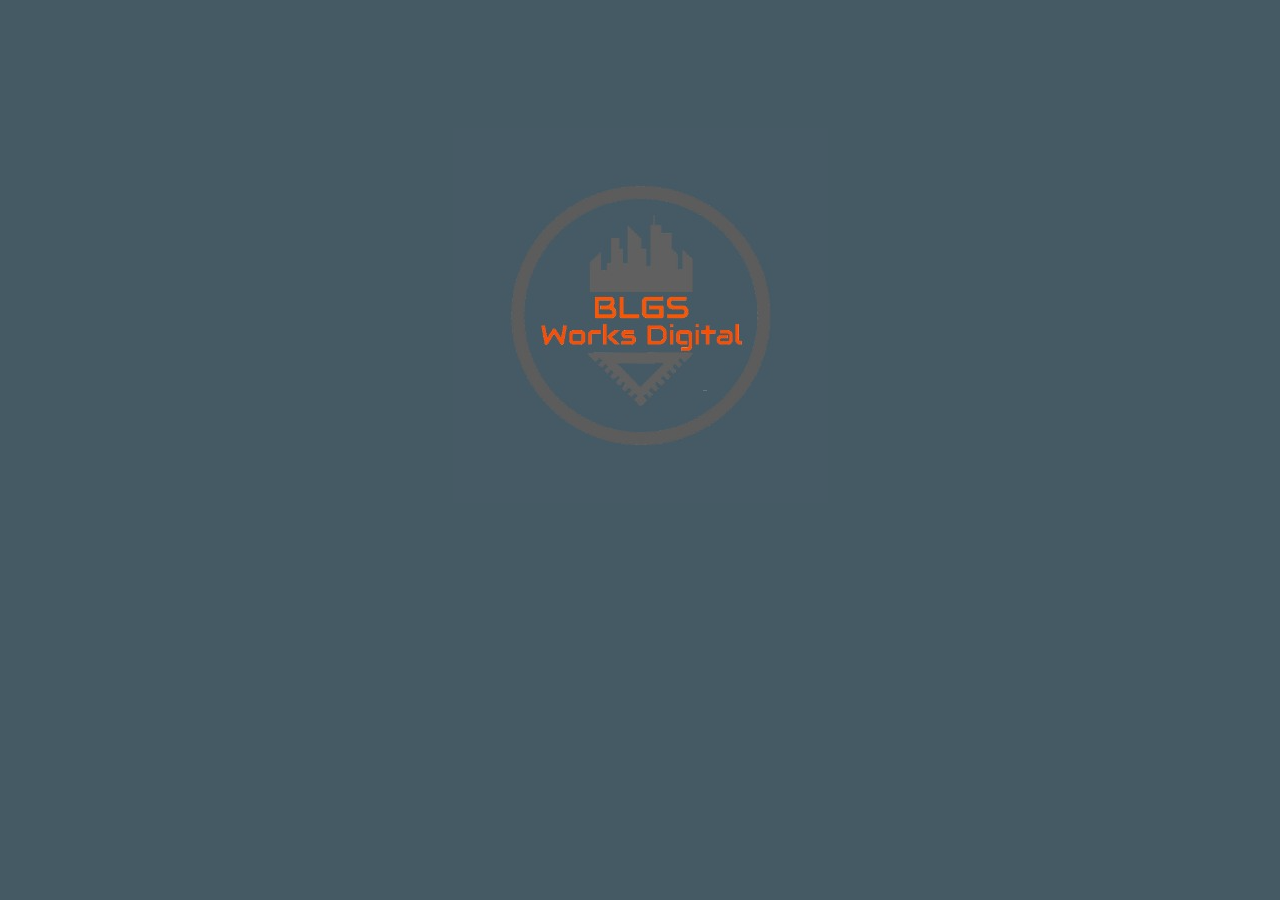
<file: index.html>
<!DOCTYPE html>
<html lang="en">

<head>
    <meta charset="UTF-8">
    <meta name="viewport" content="width=device-width, initial-scale=1.0">
    <link rel="stylesheet" href="https://cdnjs.cloudflare.com/ajax/libs/animate.css/4.1.1/animate.min.css" />
    <link rel="icon" href="assets/images/logo.ico" type="image/png" />
    <!--require css styles of bootstrap-->
    <link rel="stylesheet" href="assets/css/bootstrap/bootstrap.min.css">
    <link rel="stylesheet" href="assets/css/index.css">
    <title>Semiontic Inform</title>
</head>

<body>
    <!-- View Splash -->
    <div class="container">
        <div class="row text-center mt-auto">
            <div class="col-sm12 col-md-12 col-lg-12 mt-auto">
                <main role="main" class="inner cover mt-auto">
                    <img src="assets/images/logo.png" alt="Image Logo" class="animate__animated animate__pulse">
                </main>
            </div>
        </div>
    </div>


    <!--require popper, jquery and js of bootstrap-->
    <script src="assets/js/jquery-3.3.1.slim.min.js"></script>
    <script src="assets/js/popper.min.js"></script>
    <script src="assets/js/bootstrap/bootstrap.min.js"></script>
    <script>
        //Redirect to login after 2500 ms
        $(document).ready(function() {
            let currentLocation = window.location.href;
            setTimeout(function() {
                window.location.href = currentLocation.replace('index.html', 'login.html')
            }, 2500)
        });
    </script>
</body>

</html>
</file>
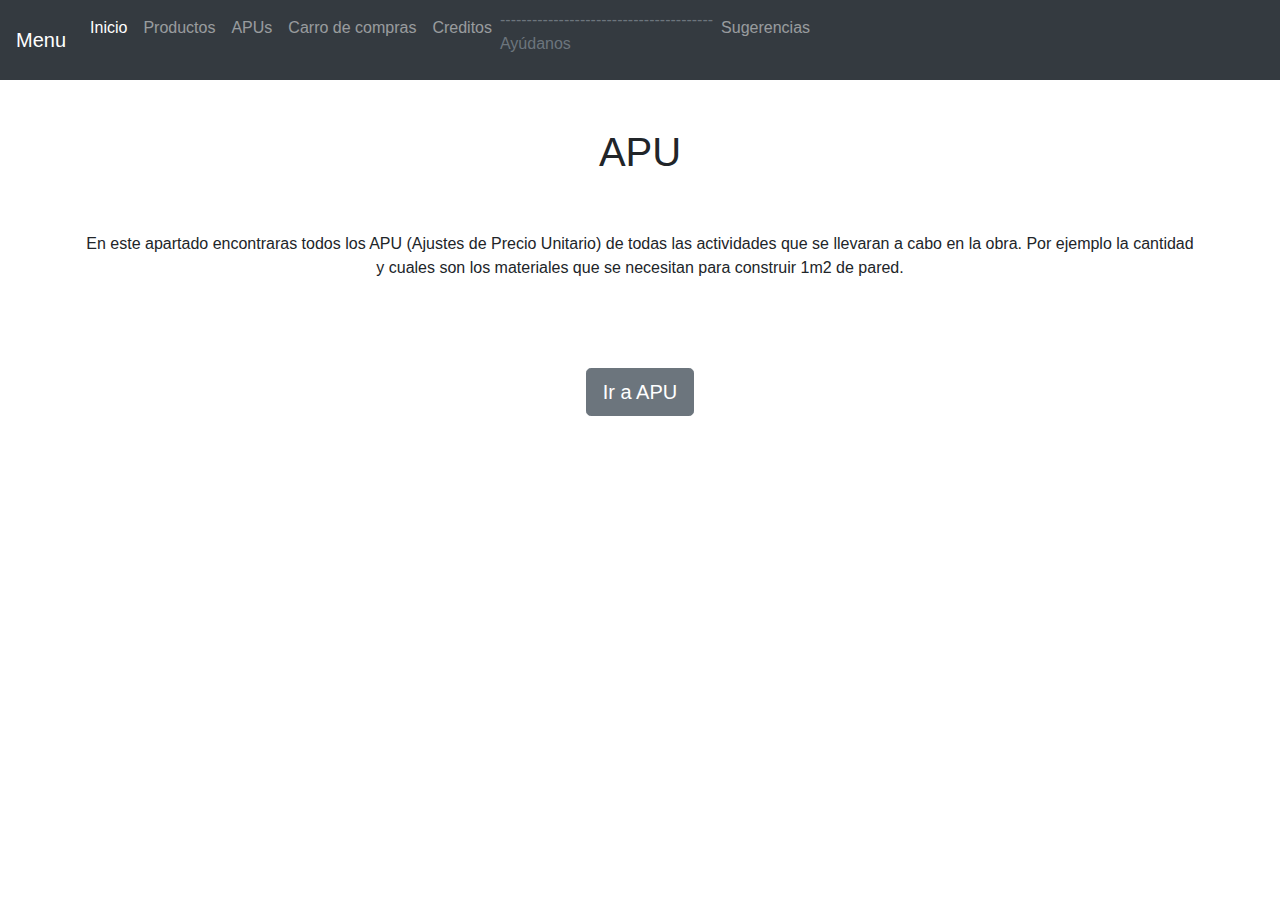
<file: apusIntro.html>
<!DOCTYPE html>
<html lang="en">

<head>
    <meta charset="UTF-8">
    <meta name="viewport" content="width=device-width, initial-scale=1.0">
    <link rel="stylesheet" href="https://cdnjs.cloudflare.com/ajax/libs/animate.css/4.1.1/animate.min.css" />
    <link rel="icon" href="assets/images/logo.ico" type="image/png" />
    <!--require css styles of bootstrap-->
    <link rel="stylesheet" href="assets/css/bootstrap/bootstrap.min.css">
    <link rel="stylesheet" href="assets/css/intro.css">
    <title>Semiontic Inform</title>
</head>

<body>
    <nav class="navbar navbar-expand-md navbar-dark bg-dark ">
        <a class="navbar-brand" href="#">Menu</a>
        <button class="navbar-toggler collapsed" type="button" data-toggle="collapse" data-target="#navbarsExampleDefault" aria-controls="navbarsExampleDefault" aria-expanded="false" aria-label="Toggle navigation">
          <span class="navbar-toggler-icon"></span>
        </button>

        <div class="navbar-collapse collapse" id="navbarsExampleDefault">
            <ul class="navbar-nav mr-auto">
                <li class="nav-item active">
                    <a class="nav-link" href="./intro.html">Inicio <span class="sr-only">(current)</span></a>
                </li>
                <li class="nav-item">
                    <a class="nav-link" href="./products.html">Productos</a>
                </li>
                <li class="nav-item">
                    <a class="nav-link" href="./apusIntro.html">APUs</a>
                </li>
                <li class="nav-item">
                    <a class="nav-link" href="./cart.html">Carro de compras</a>
                </li>
                <li class="nav-item">
                    <a class="nav-link" href="./creditos.html">Creditos</a>
                </li>
                <p class="text-secondary mobile">---------------------------------------- <br> Ayúdanos</p>
                <li class="nav-item">
                    <a class="nav-link" href="./suggestions.html">Sugerencias</a>
                </li>
            </ul>
        </div>
    </nav>
    <!-- End section navbar-->
    <main role="main">
        <div class="400px text-center">
            <div class="container">
                <br>
                <br>
                <h1 style="text-align: center;">APU</h1>
                <!--<img src="assets/images/logo-claro.webp" width="500" height="500">-->
                <br>
                <br>
                <p>
                    En este apartado encontraras todos los APU (Ajustes de Precio Unitario) de todas las actividades que se llevaran a cabo en la obra. Por ejemplo la cantidad y cuales son los materiales que se necesitan para construir 1m2 de pared.
                </p>
                <br>
                <br>
                <br>
                <p><a class="btn btn-secondary btn-lg animate__animated animate__pulse" href="./apus.html">Ir a APU</a></p>
            </div>
        </div>
    </main>


    <!--require popper, jquery and js of bootstrap-->
    <script src="assets/js/jquery-3.3.1.slim.min.js"></script>
    <script src="assets/js/popper.min.js"></script>
    <script src="assets/js/bootstrap/bootstrap.min.js"></script>
</body>

</html>
</file>
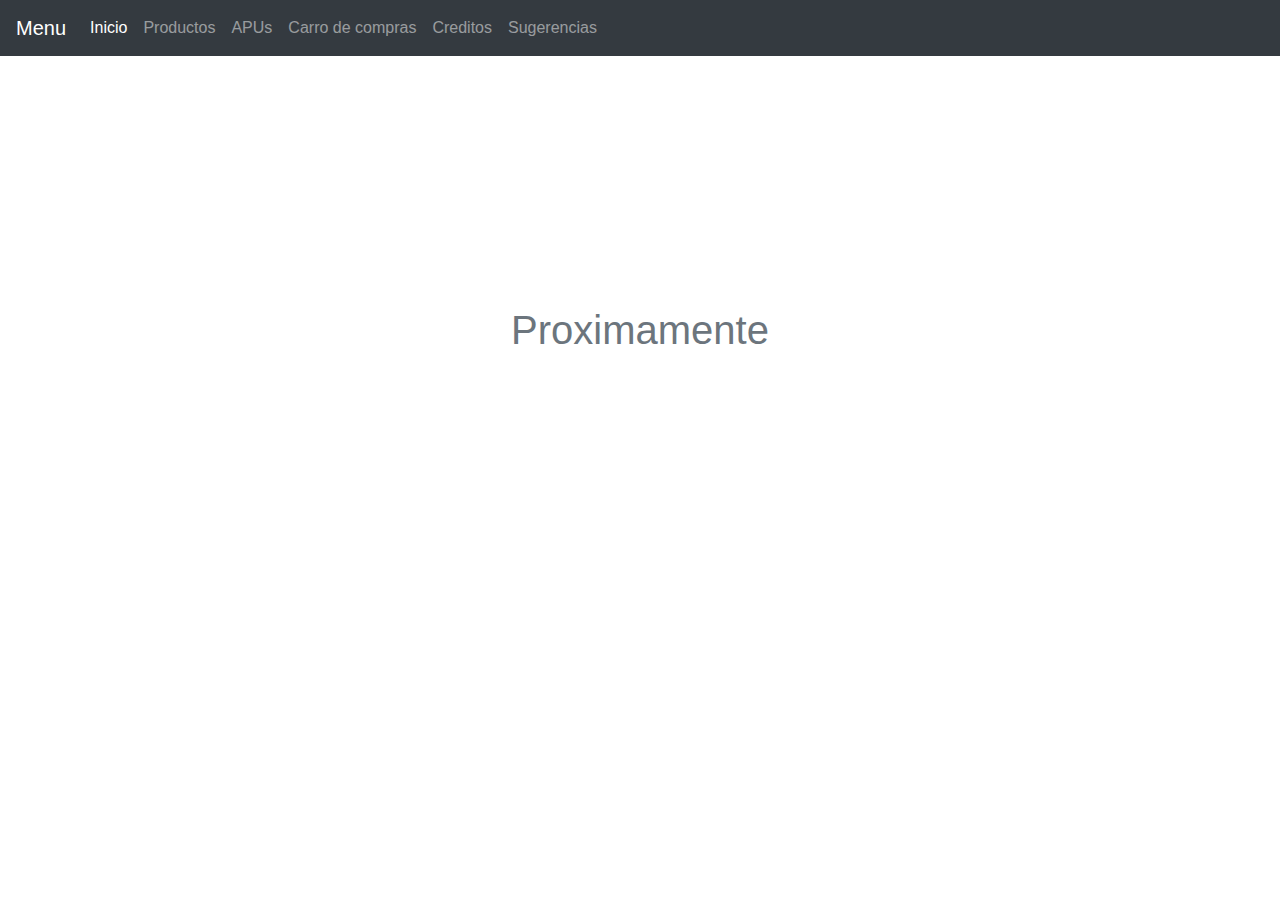
<file: cart.html>
<!DOCTYPE html>
<html lang="en">

<head>
    <meta charset="UTF-8">
    <meta name="viewport" content="width=device-width, initial-scale=1.0">
    <link rel="stylesheet" href="https://cdnjs.cloudflare.com/ajax/libs/animate.css/4.1.1/animate.min.css" />
    <link rel="icon" href="assets/images/logo.ico" type="image/png" />
    <!--require css styles of bootstrap-->
    <link rel="stylesheet" href="assets/css/bootstrap/bootstrap.min.css">
    <link rel="stylesheet" href="assets/css/cart.css">
    <title>Semiontic Inform</title>
</head>

<body>
    <nav class="navbar navbar-expand-md navbar-dark bg-dark ">
        <a class="navbar-brand" href="#">Menu</a>
        <button class="navbar-toggler collapsed" type="button" data-toggle="collapse" data-target="#navbarsExampleDefault" aria-controls="navbarsExampleDefault" aria-expanded="false" aria-label="Toggle navigation">
          <span class="navbar-toggler-icon"></span>
        </button>

        <div class="navbar-collapse collapse" id="navbarsExampleDefault">
            <ul class="navbar-nav mr-auto">
                <li class="nav-item active">
                    <a class="nav-link" href="./intro.html">Inicio <span class="sr-only">(current)</span></a>
                </li>
                <li class="nav-item">
                    <a class="nav-link" href="./products.html">Productos</a>
                </li>
                <li class="nav-item">
                    <a class="nav-link" href="./apusIntro.html">APUs</a>
                </li>
                <li class="nav-item">
                    <a class="nav-link" href="./cart.html">Carro de compras</a>
                </li>
                <li class="nav-item">
                    <a class="nav-link" href="./creditos.html">Creditos</a>
                </li>
                <p class="text-secondary mobile">---------------------------------------- <br> Ayúdanos</p>
                <li class="nav-item">
                    <a class="nav-link" href="./suggestions.html">Sugerencias</a>
                </li>
            </ul>
        </div>
    </nav>
    <!-- End section navbar-->
    <main role="main">
        <div class="text-center">
            <div class="container">
                <h1 class="text-secondary animate__animated animate__headShake">Proximamente</h1>
            </div>
        </div>
    </main>


    <!--require popper, jquery and js of bootstrap-->
    <script src="assets/js/jquery-3.3.1.slim.min.js"></script>
    <script src="assets/js/popper.min.js"></script>
    <script src="assets/js/bootstrap/bootstrap.min.js"></script>
</body>

</html>
</file>
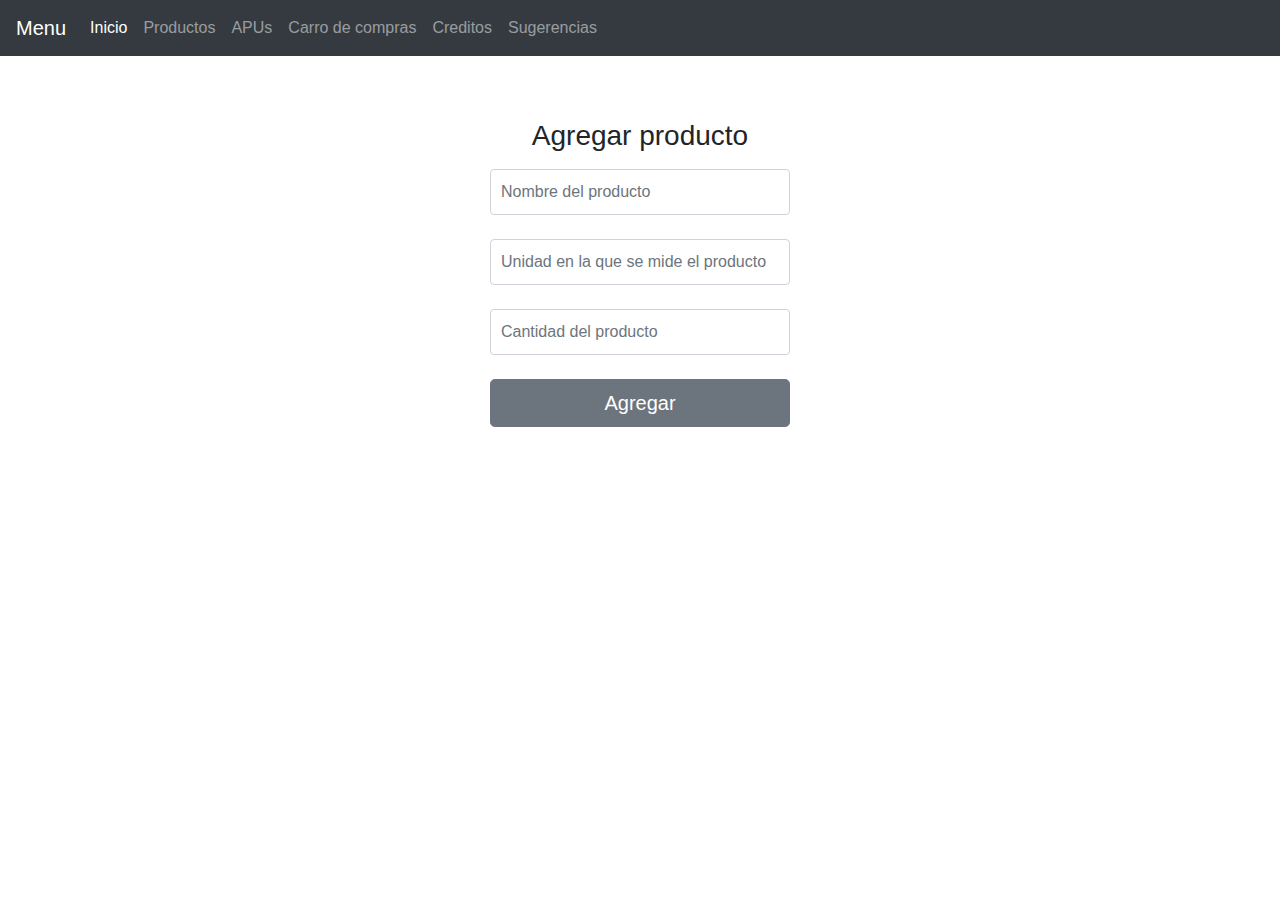
<file: createProduct.html>
<!DOCTYPE html>
<html lang="en">

<head>
    <meta charset="UTF-8">
    <meta name="viewport" content="width=device-width, initial-scale=1.0">
    <link rel="stylesheet" href="https://cdnjs.cloudflare.com/ajax/libs/animate.css/4.1.1/animate.min.css" />
    <link rel="icon" href="assets/images/logo.ico" type="image/png" />
    <!--require css styles of bootstrap-->
    <link rel="stylesheet" href="assets/css/bootstrap/bootstrap.min.css">
    <link rel="stylesheet" href="assets/css/createProduct.css">
    <title>Semiontic Inform</title>
</head>

<body>
    <nav class="navbar navbar-expand-md navbar-dark bg-dark ">
        <a class="navbar-brand" href="#">Menu</a>
        <button class="navbar-toggler collapsed" type="button" data-toggle="collapse" data-target="#navbarsExampleDefault" aria-controls="navbarsExampleDefault" aria-expanded="false" aria-label="Toggle navigation">
          <span class="navbar-toggler-icon"></span>
        </button>

        <div class="navbar-collapse collapse" id="navbarsExampleDefault">
            <ul class="navbar-nav mr-auto">
                <li class="nav-item active">
                    <a class="nav-link" href="./intro.html">Inicio <span class="sr-only">(current)</span></a>
                </li>
                <li class="nav-item">
                    <a class="nav-link" href="./products.html">Productos</a>
                </li>
                <li class="nav-item">
                    <a class="nav-link" href="./apusIntro.html">APUs</a>
                </li>
                <li class="nav-item">
                    <a class="nav-link" href="./cart.html">Carro de compras</a>
                </li>
                <li class="nav-item">
                    <a class="nav-link" href="./creditos.html">Creditos</a>
                </li>
                <p class="text-secondary mobile">---------------------------------------- <br> Ayúdanos</p>
                <li class="nav-item">
                    <a class="nav-link" href="./suggestions.html">Sugerencias</a>
                </li>
            </ul>
        </div>
    </nav>
    <form class="form-signin text-center mt-5">
        <h1 class="h3 mb-3 font-weight-normal ">Agregar producto</h1>
        <label for="inputproductname" class="sr-only">Nombre del Producto</label>
        <input type="text" id="inputproductname" class="form-control" placeholder="Nombre del producto" required>
        <br>
        <label for="inputproductunity" class="sr-only">Unidad en la que se mide el producto</label>
        <input type="text" id="inputproductunity" class="form-control" placeholder="Unidad en la que se mide el producto" required>
        <br>
        <label for="inputproductquantity" class="sr-only">Cantidad del producto</label>
        <input type="text" id="inputproductquantity" class="form-control" placeholder="Cantidad del producto" required>
        <br>
        <button class="btn btn-lg btn-secondary btn-block" type="button" onclick="validar()">Agregar</button>
    </form>
    <!--require popper, jquery and js of bootstrap-->
    <script src="assets/js/jquery-3.3.1.slim.min.js"></script>
    <script src="assets/js/popper.min.js"></script>
    <script src="assets/js/bootstrap/bootstrap.min.js"></script>
    <script src="assets/js/createProduct.js"></script>
</body>

</html>
</file>
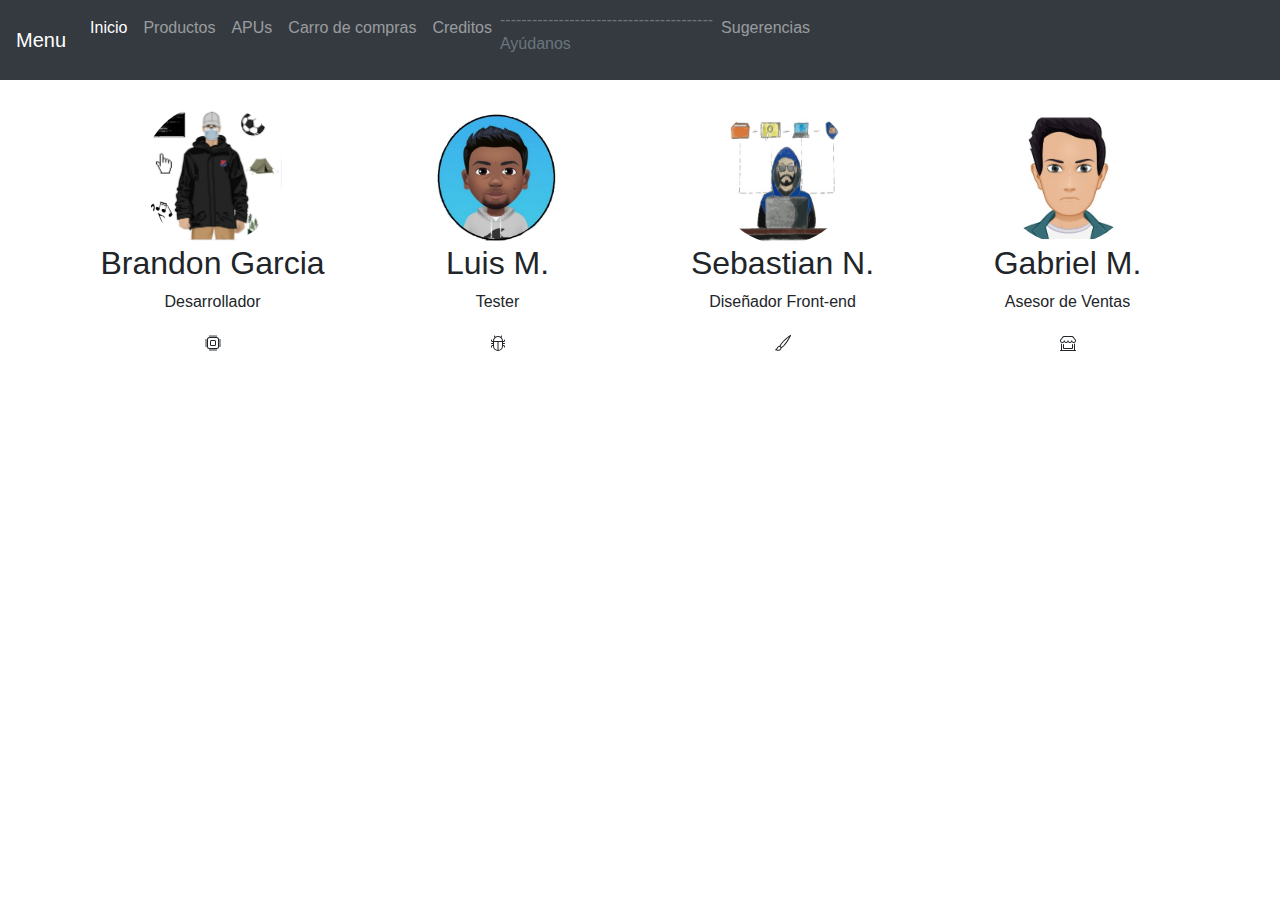
<file: creditos.html>
<!DOCTYPE html>
<html lang="en">

<head>
    <meta charset="UTF-8">
    <meta name="viewport" content="width=device-width, initial-scale=1.0">
    <link rel="stylesheet" href="https://cdnjs.cloudflare.com/ajax/libs/animate.css/4.1.1/animate.min.css" />
    <link rel="icon" href="assets/images/logo.ico" type="image/png" />
    <!--require css styles of bootstrap-->
    <link rel="stylesheet" href="assets/css/bootstrap/bootstrap.min.css">
    <link rel="stylesheet" href="assets/css/intro.css">
    <title>Semiontic Inform</title>
</head>

<body>
    <nav class="navbar navbar-expand-md navbar-dark bg-dark ">
        <a class="navbar-brand" href="#">Menu</a>
        <button class="navbar-toggler collapsed" type="button" data-toggle="collapse" data-target="#navbarsExampleDefault" aria-controls="navbarsExampleDefault" aria-expanded="false" aria-label="Toggle navigation">
          <span class="navbar-toggler-icon"></span>
        </button>

        <div class="navbar-collapse collapse" id="navbarsExampleDefault">
            <ul class="navbar-nav mr-auto">
                <li class="nav-item active">
                    <a class="nav-link" href="./intro.html">Inicio <span class="sr-only">(current)</span></a>
                </li>
                <li class="nav-item">
                    <a class="nav-link" href="./products.html">Productos</a>
                </li>
                <li class="nav-item">
                    <a class="nav-link" href="./apusIntro.html">APUs</a>
                </li>
                <li class="nav-item">
                    <a class="nav-link" href="./cart.html">Carro de compras</a>
                </li>
                <li class="nav-item">
                    <a class="nav-link" href="./creditos.html">Creditos</a>
                </li>
                <p class="text-secondary mobile">---------------------------------------- <br> Ayúdanos</p>
                <li class="nav-item">
                    <a class="nav-link" href="./suggestions.html">Sugerencias</a>
                </li>
            </ul>
        </div>
    </nav>
    <!-- End section navbar-->
    <main role="main">
        <div class="container marketing text-center  mt-4">

            <!-- Three columns of text below the carousel -->
            <div class="row">
                <div class="col-lg-3 mb-3 animate__animated animate__backInLeft">
                    <img class="bd-placeholder-img rounded-circle" src="assets/images/brandon.jpeg" width="140" height="140" alt="brandon">
                    <h2>Brandon Garcia</h2>
                    <p>Desarrollador</p>
                    <svg width="1em" height="1em" viewBox="0 0 16 16" class="bi bi-cpu" fill="currentColor" xmlns="http://www.w3.org/2000/svg">
                        <path fill-rule="evenodd" d="M5 0a.5.5 0 0 1 .5.5V2h1V.5a.5.5 0 0 1 1 0V2h1V.5a.5.5 0 0 1 1 0V2h1V.5a.5.5 0 0 1 1 0V2A2.5 2.5 0 0 1 14 4.5h1.5a.5.5 0 0 1 0 1H14v1h1.5a.5.5 0 0 1 0 1H14v1h1.5a.5.5 0 0 1 0 1H14v1h1.5a.5.5 0 0 1 0 1H14a2.5 2.5 0 0 1-2.5 2.5v1.5a.5.5 0 0 1-1 0V14h-1v1.5a.5.5 0 0 1-1 0V14h-1v1.5a.5.5 0 0 1-1 0V14h-1v1.5a.5.5 0 0 1-1 0V14A2.5 2.5 0 0 1 2 11.5H.5a.5.5 0 0 1 0-1H2v-1H.5a.5.5 0 0 1 0-1H2v-1H.5a.5.5 0 0 1 0-1H2v-1H.5a.5.5 0 0 1 0-1H2A2.5 2.5 0 0 1 4.5 2V.5A.5.5 0 0 1 5 0zm-.5 3A1.5 1.5 0 0 0 3 4.5v7A1.5 1.5 0 0 0 4.5 13h7a1.5 1.5 0 0 0 1.5-1.5v-7A1.5 1.5 0 0 0 11.5 3h-7zM5 6.5A1.5 1.5 0 0 1 6.5 5h3A1.5 1.5 0 0 1 11 6.5v3A1.5 1.5 0 0 1 9.5 11h-3A1.5 1.5 0 0 1 5 9.5v-3zM6.5 6a.5.5 0 0 0-.5.5v3a.5.5 0 0 0 .5.5h3a.5.5 0 0 0 .5-.5v-3a.5.5 0 0 0-.5-.5h-3z"/>
                      </svg>
                </div>
                <div class="col-lg-3 mb-3 animate__animated animate__backInRight">
                    <img class="bd-placeholder-img rounded-circle" src="assets/images/luis.jpeg" width="140" height="140" alt="brandon">
                    <h2>Luis M.</h2>
                    <p>Tester</p>
                    <svg width="1em" height="1em" viewBox="0 0 16 16" class="bi bi-bug" fill="currentColor" xmlns="http://www.w3.org/2000/svg">
                        <path fill-rule="evenodd" d="M4.355.522a.5.5 0 0 1 .623.333l.291.956A4.979 4.979 0 0 1 8 1c1.007 0 1.946.298 2.731.811l.29-.956a.5.5 0 1 1 .957.29l-.41 1.352A4.985 4.985 0 0 1 13 6h.5a.5.5 0 0 0 .5-.5V5a.5.5 0 0 1 1 0v.5A1.5 1.5 0 0 1 13.5 7H13v1h1.5a.5.5 0 0 1 0 1H13v1h.5a1.5 1.5 0 0 1 1.5 1.5v.5a.5.5 0 1 1-1 0v-.5a.5.5 0 0 0-.5-.5H13a5 5 0 0 1-10 0h-.5a.5.5 0 0 0-.5.5v.5a.5.5 0 1 1-1 0v-.5A1.5 1.5 0 0 1 2.5 10H3V9H1.5a.5.5 0 0 1 0-1H3V7h-.5A1.5 1.5 0 0 1 1 5.5V5a.5.5 0 0 1 1 0v.5a.5.5 0 0 0 .5.5H3c0-1.364.547-2.601 1.432-3.503l-.41-1.352a.5.5 0 0 1 .333-.623zM4 7v4a4 4 0 0 0 3.5 3.97V7H4zm4.5 0v7.97A4 4 0 0 0 12 11V7H8.5zM12 6H4a3.99 3.99 0 0 1 1.333-2.982A3.983 3.983 0 0 1 8 2c1.025 0 1.959.385 2.666 1.018A3.989 3.989 0 0 1 12 6z"/>
                      </svg>
                </div>
                <!-- /.col-lg-4 -->
                <div class="col-lg-3 mb-3 animate__animated animate__backInLeft">
                    <img class="bd-placeholder-img rounded-circle" src="assets/images/sebas.jpeg" width="140" height="140" alt="brandon">
                    <h2>Sebastian N.</h2>
                    <p>Diseñador Front-end</p>
                    <svg width="1em" height="1em" viewBox="0 0 16 16" class="bi bi-brush" fill="currentColor" xmlns="http://www.w3.org/2000/svg">
                        <path fill-rule="evenodd" d="M15.825.12a.5.5 0 0 1 .132.584c-1.53 3.43-4.743 8.17-7.095 10.64a6.067 6.067 0 0 1-2.373 1.534c-.018.227-.06.538-.16.868-.201.659-.667 1.479-1.708 1.74a8.117 8.117 0 0 1-3.078.132 3.658 3.658 0 0 1-.563-.135 1.382 1.382 0 0 1-.465-.247.714.714 0 0 1-.204-.288.622.622 0 0 1 .004-.443c.095-.245.316-.38.461-.452.393-.197.625-.453.867-.826.094-.144.184-.297.287-.472l.117-.198c.151-.255.326-.54.546-.848.528-.739 1.2-.925 1.746-.896.126.007.243.025.348.048.062-.172.142-.38.238-.608.261-.619.658-1.419 1.187-2.069 2.175-2.67 6.18-6.206 9.117-8.104a.5.5 0 0 1 .596.04zM4.705 11.912a1.23 1.23 0 0 0-.419-.1c-.247-.013-.574.05-.88.479a11.01 11.01 0 0 0-.5.777l-.104.177c-.107.181-.213.362-.32.528-.206.317-.438.61-.76.861a7.127 7.127 0 0 0 2.657-.12c.559-.139.843-.569.993-1.06a3.121 3.121 0 0 0 .126-.75l-.793-.792zm1.44.026c.12-.04.277-.1.458-.183a5.068 5.068 0 0 0 1.535-1.1c1.9-1.996 4.412-5.57 6.052-8.631-2.591 1.927-5.566 4.66-7.302 6.792-.442.543-.796 1.243-1.042 1.826a11.507 11.507 0 0 0-.276.721l.575.575zm-4.973 3.04l.007-.005a.031.031 0 0 1-.007.004zm3.582-3.043l.002.001h-.002z"/>
                    </svg>
                </div>
                <!-- /.col-lg-4 -->
                <div class="col-lg-3 animate__animated animate__backInRight">
                    <img class="bd-placeholder-img rounded-circle" src="assets/images/gabriel.jpeg" width="140" height="140" alt="brandon">
                    <h2>Gabriel M.</h2>
                    <p>Asesor de Ventas</p>
                    <svg width="1em" height="1em" viewBox="0 0 16 16" class="bi bi-shop-window" fill="currentColor" xmlns="http://www.w3.org/2000/svg">
                        <path fill-rule="evenodd" d="M2.97 1.35A1 1 0 0 1 3.73 1h8.54a1 1 0 0 1 .76.35l2.609 3.044A1.5 1.5 0 0 1 16 5.37v.255a2.375 2.375 0 0 1-4.25 1.458A2.371 2.371 0 0 1 9.875 8 2.37 2.37 0 0 1 8 7.083 2.37 2.37 0 0 1 6.125 8a2.37 2.37 0 0 1-1.875-.917A2.375 2.375 0 0 1 0 5.625V5.37a1.5 1.5 0 0 1 .361-.976l2.61-3.045zm1.78 4.275a1.375 1.375 0 0 0 2.75 0 .5.5 0 0 1 1 0 1.375 1.375 0 0 0 2.75 0 .5.5 0 0 1 1 0 1.375 1.375 0 1 0 2.75 0V5.37a.5.5 0 0 0-.12-.325L12.27 2H3.73L1.12 5.045A.5.5 0 0 0 1 5.37v.255a1.375 1.375 0 0 0 2.75 0 .5.5 0 0 1 1 0zM1.5 8.5A.5.5 0 0 1 2 9v6h12V9a.5.5 0 0 1 1 0v6h.5a.5.5 0 0 1 0 1H.5a.5.5 0 0 1 0-1H1V9a.5.5 0 0 1 .5-.5zm2 .5a.5.5 0 0 1 .5.5V13h8V9.5a.5.5 0 0 1 1 0V13a1 1 0 0 1-1 1H4a1 1 0 0 1-1-1V9.5a.5.5 0 0 1 .5-.5z"/>
                      </svg>
                </div>
                <!-- /.col-lg-4 -->
            </div>

        </div>
    </main>


    <!--require popper, jquery and js of bootstrap-->
    <script src="assets/js/jquery-3.3.1.slim.min.js"></script>
    <script src="assets/js/popper.min.js"></script>
    <script src="assets/js/bootstrap/bootstrap.min.js"></script>
</body>

</html>
</file>
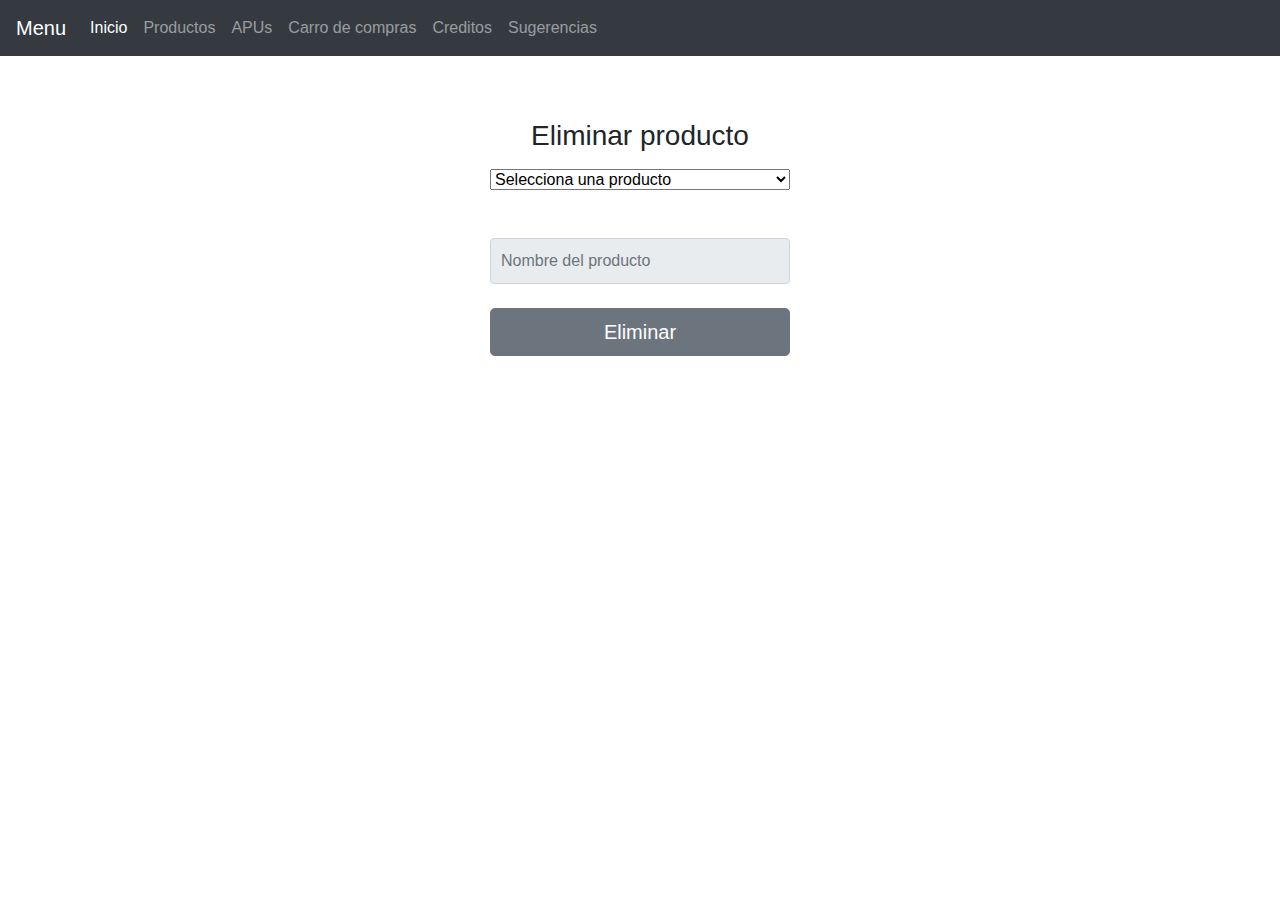
<file: deleteProduct.html>
<!DOCTYPE html>
<html lang="en">

<head>
    <meta charset="UTF-8">
    <meta name="viewport" content="width=device-width, initial-scale=1.0">
    <link rel="stylesheet" href="https://cdnjs.cloudflare.com/ajax/libs/animate.css/4.1.1/animate.min.css" />
    <link rel="icon" href="assets/images/logo.ico" type="image/png" />
    <!--require css styles of bootstrap-->
    <link rel="stylesheet" href="assets/css/bootstrap/bootstrap.min.css">
    <link rel="stylesheet" href="assets/css/createProduct.css">
    <title>Semiontic Inform</title>
</head>

<body>
    <nav class="navbar navbar-expand-md navbar-dark bg-dark ">
        <a class="navbar-brand" href="#">Menu</a>
        <button class="navbar-toggler collapsed" type="button" data-toggle="collapse" data-target="#navbarsExampleDefault" aria-controls="navbarsExampleDefault" aria-expanded="false" aria-label="Toggle navigation">
          <span class="navbar-toggler-icon"></span>
        </button>

        <div class="navbar-collapse collapse" id="navbarsExampleDefault">
            <ul class="navbar-nav mr-auto">
                <li class="nav-item active">
                    <a class="nav-link" href="./intro.html">Inicio <span class="sr-only">(current)</span></a>
                </li>
                <li class="nav-item">
                    <a class="nav-link" href="./products.html">Productos</a>
                </li>
                <li class="nav-item">
                    <a class="nav-link" href="./apusIntro.html">APUs</a>
                </li>
                <li class="nav-item">
                    <a class="nav-link" href="./cart.html">Carro de compras</a>
                </li>
                <li class="nav-item">
                    <a class="nav-link" href="./creditos.html">Creditos</a>
                </li>
                <p class="text-secondary mobile">---------------------------------------- <br> Ayúdanos</p>
                <li class="nav-item">
                    <a class="nav-link" href="./suggestions.html">Sugerencias</a>
                </li>
            </ul>
        </div>
    </nav>
    <form class="form-signin text-center mt-5">
        <h1 class="h3 mb-3 font-weight-normal ">Eliminar producto</h1>
        <select name="values" id="selectOptions" class="btn-block mb-5">
            <option value="1">Selecciona una producto</option>
        </select>
        <label for="inputproductname" class="sr-only">Nombre del Producto</label>
        <input type="text" id="inputproductname" class="form-control" placeholder="Nombre del producto" required disabled>
        <br>

        <button class="btn btn-lg btn-secondary btn-block" type="button" onclick="validar()">Eliminar</button>
    </form>
    <!--require popper, jquery and js of bootstrap-->
    <script src="assets/js/jquery-3.3.1.slim.min.js"></script>
    <script src="assets/js/popper.min.js"></script>
    <script src="assets/js/bootstrap/bootstrap.min.js"></script>
    <script src="assets/js/deleteProduct.js"></script>
</body>

</html>
</file>
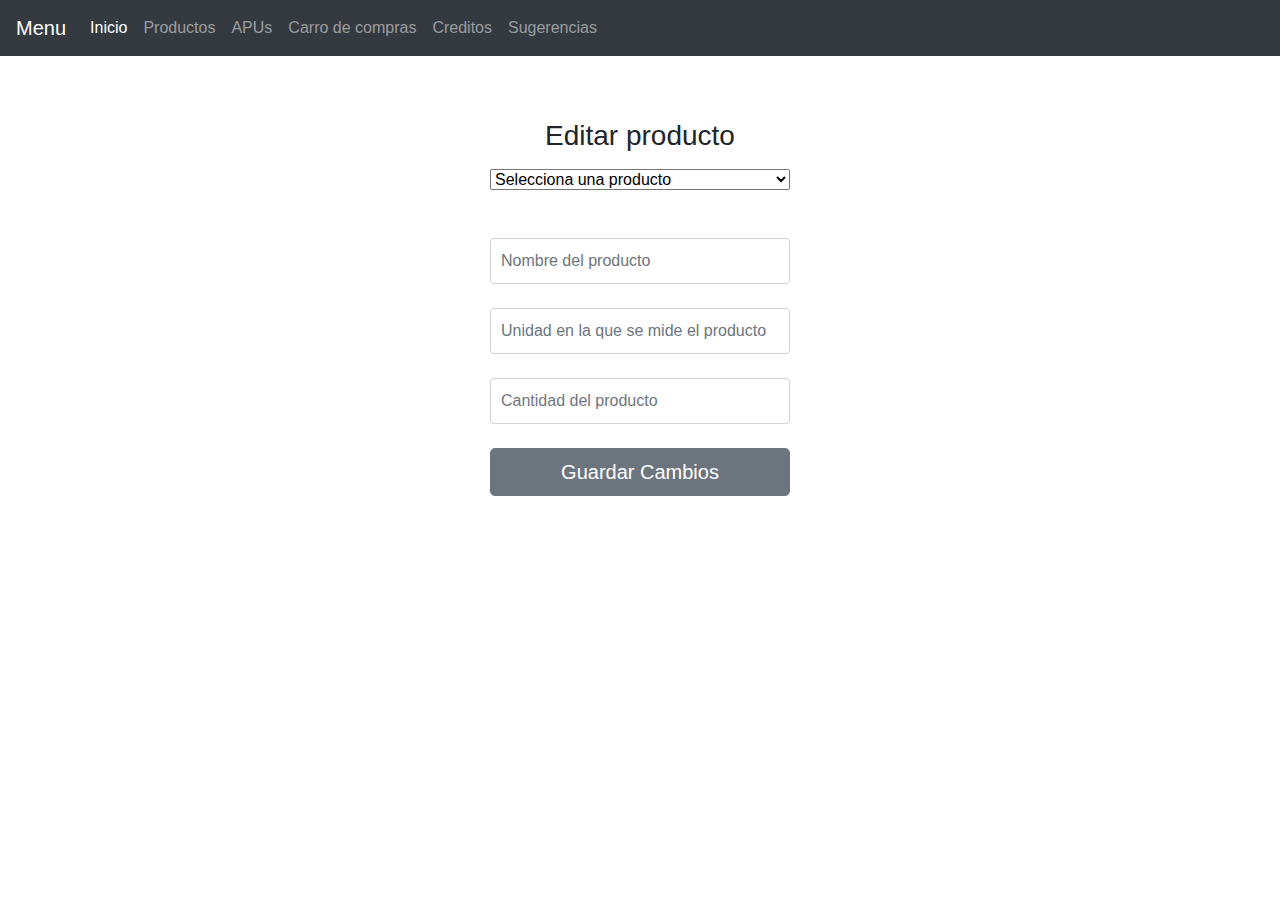
<file: editProduct.html>
<!DOCTYPE html>
<html lang="en">

<head>
    <meta charset="UTF-8">
    <meta name="viewport" content="width=device-width, initial-scale=1.0">
    <link rel="stylesheet" href="https://cdnjs.cloudflare.com/ajax/libs/animate.css/4.1.1/animate.min.css" />
    <link rel="icon" href="assets/images/logo.ico" type="image/png" />
    <!--require css styles of bootstrap-->
    <link rel="stylesheet" href="assets/css/bootstrap/bootstrap.min.css">
    <link rel="stylesheet" href="assets/css/createProduct.css">
    <title>Semiontic Inform</title>
</head>

<body>
    <nav class="navbar navbar-expand-md navbar-dark bg-dark ">
        <a class="navbar-brand" href="#">Menu</a>
        <button class="navbar-toggler collapsed" type="button" data-toggle="collapse" data-target="#navbarsExampleDefault" aria-controls="navbarsExampleDefault" aria-expanded="false" aria-label="Toggle navigation">
          <span class="navbar-toggler-icon"></span>
        </button>

        <div class="navbar-collapse collapse" id="navbarsExampleDefault">
            <ul class="navbar-nav mr-auto">
                <li class="nav-item active">
                    <a class="nav-link" href="./intro.html">Inicio <span class="sr-only">(current)</span></a>
                </li>
                <li class="nav-item">
                    <a class="nav-link" href="./products.html">Productos</a>
                </li>
                <li class="nav-item">
                    <a class="nav-link" href="./apusIntro.html">APUs</a>
                </li>
                <li class="nav-item">
                    <a class="nav-link" href="./cart.html">Carro de compras</a>
                </li>
                <li class="nav-item">
                    <a class="nav-link" href="./creditos.html">Creditos</a>
                </li>
                <p class="text-secondary mobile">---------------------------------------- <br> Ayúdanos</p>
                <li class="nav-item">
                    <a class="nav-link" href="./suggestions.html">Sugerencias</a>
                </li>
            </ul>
        </div>
    </nav>
    <form class="form-signin text-center mt-5">
        <h1 class="h3 mb-3 font-weight-normal ">Editar producto</h1>
        <select name="values" id="selectOptions" class="btn-block mb-5">
            <option value="1">Selecciona una producto</option>
        </select>
        <label for="inputproductname" class="sr-only">Nombre del Producto</label>
        <input type="text" id="inputproductname" class="form-control" placeholder="Nombre del producto" required>
        <br>
        <label for="inputproductunity" class="sr-only">Unidad en la que se mide el producto</label>
        <input type="text" id="inputproductunity" class="form-control" placeholder="Unidad en la que se mide el producto" required>
        <br>
        <label for="inputproductquantity" class="sr-only">Cantidad del producto</label>
        <input type="text" id="inputproductquantity" class="form-control" placeholder="Cantidad del producto" required>
        <br>
        <button class="btn btn-lg btn-secondary btn-block" type="button" onclick="validar()">Guardar Cambios</button>
    </form>
    <!--require popper, jquery and js of bootstrap-->
    <script src="assets/js/jquery-3.3.1.slim.min.js"></script>
    <script src="assets/js/popper.min.js"></script>
    <script src="assets/js/bootstrap/bootstrap.min.js"></script>
    <script src="assets/js/editProduct.js"></script>
</body>

</html>
</file>
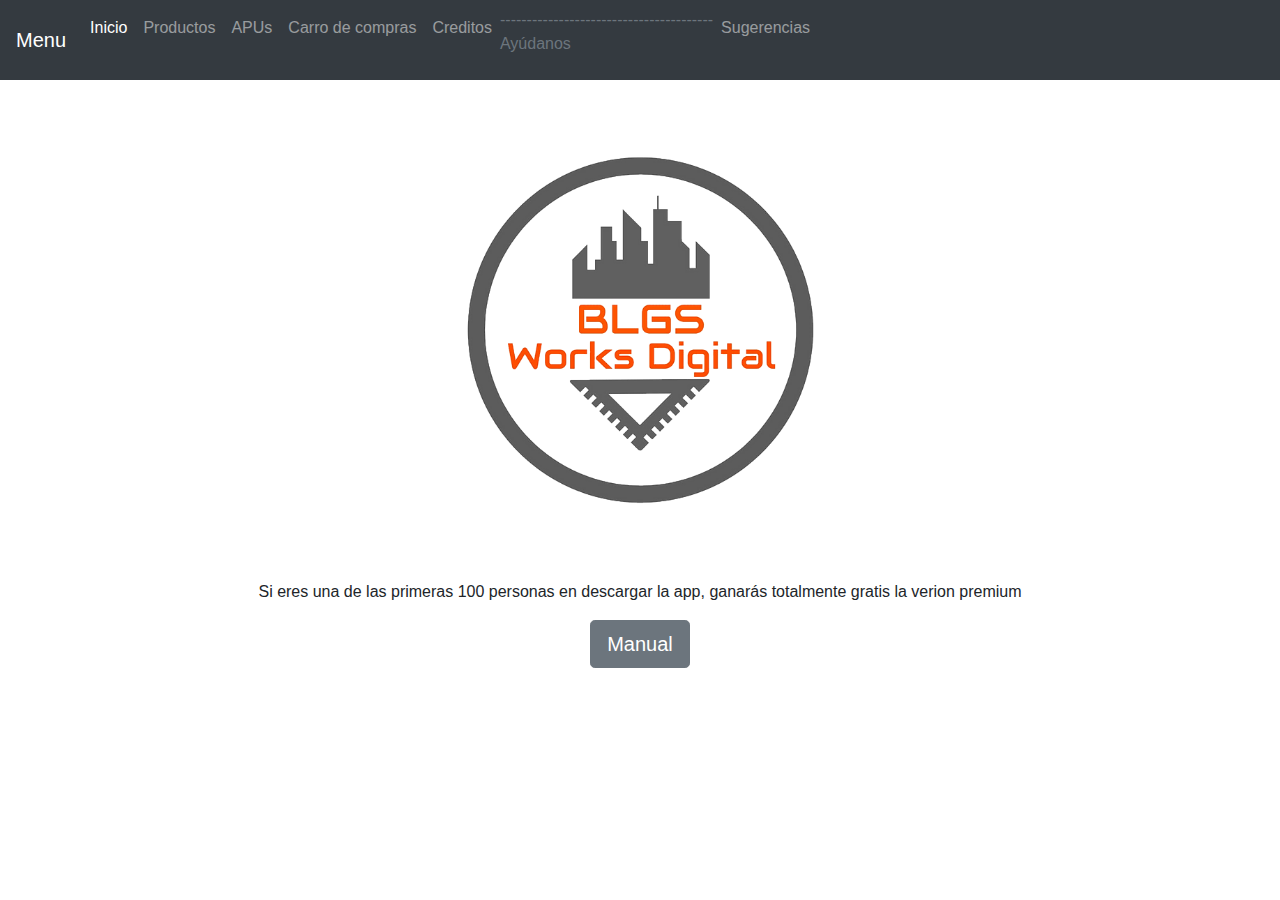
<file: intro.html>
<!DOCTYPE html>
<html lang="en">

<head>
    <meta charset="UTF-8">
    <meta name="viewport" content="width=device-width, initial-scale=1.0">
    <link rel="stylesheet" href="https://cdnjs.cloudflare.com/ajax/libs/animate.css/4.1.1/animate.min.css" />
    <link rel="icon" href="assets/images/logo.ico" type="image/png" />
    <!--require css styles of bootstrap-->
    <link rel="stylesheet" href="assets/css/bootstrap/bootstrap.min.css">
    <link rel="stylesheet" href="assets/css/intro.css">
    <title>Semiontic Inform</title>
</head>

<body>
    <nav class="navbar navbar-expand-md navbar-dark bg-dark ">
        <a class="navbar-brand" href="#">Menu</a>
        <button class="navbar-toggler collapsed" type="button" data-toggle="collapse" data-target="#navbarsExampleDefault" aria-controls="navbarsExampleDefault" aria-expanded="false" aria-label="Toggle navigation">
          <span class="navbar-toggler-icon"></span>
        </button>

        <div class="navbar-collapse collapse" id="navbarsExampleDefault">
            <ul class="navbar-nav mr-auto">
                <li class="nav-item active">
                    <a class="nav-link" href="./intro.html">Inicio <span class="sr-only">(current)</span></a>
                </li>
                <li class="nav-item">
                    <a class="nav-link" href="./products.html">Productos</a>
                </li>
                <li class="nav-item">
                    <a class="nav-link" href="./apusIntro.html">APUs</a>
                </li>
                <li class="nav-item">
                    <a class="nav-link" href="./cart.html">Carro de compras</a>
                </li>
                <li class="nav-item">
                    <a class="nav-link" href="./creditos.html">Creditos</a>
                </li>
                <p class="text-secondary mobile">---------------------------------------- <br> Ayúdanos</p>
                <li class="nav-item">
                    <a class="nav-link" href="./suggestions.html">Sugerencias</a>
                </li>
            </ul>
        </div>
    </nav>
    <!-- End section navbar-->
    <main role="main">
        <div class="400px text-center">
            <div class="container">
                <img src="assets/images/logo-claro.webp" width="500" height="500">
                <p>
                    Si eres una de las primeras 100 personas en descargar la app, ganarás totalmente gratis la verion premium
                </p>
                <p><a class="btn btn-secondary btn-lg animate__animated animate__pulse" href="https://brandongarciarestr.wixsite.com/blgs" target="_blank">Manual</a></p>
            </div>
        </div>
    </main>


    <!--require popper, jquery and js of bootstrap-->
    <script src="assets/js/jquery-3.3.1.slim.min.js"></script>
    <script src="assets/js/popper.min.js"></script>
    <script src="assets/js/bootstrap/bootstrap.min.js"></script>
</body>

</html>
</file>
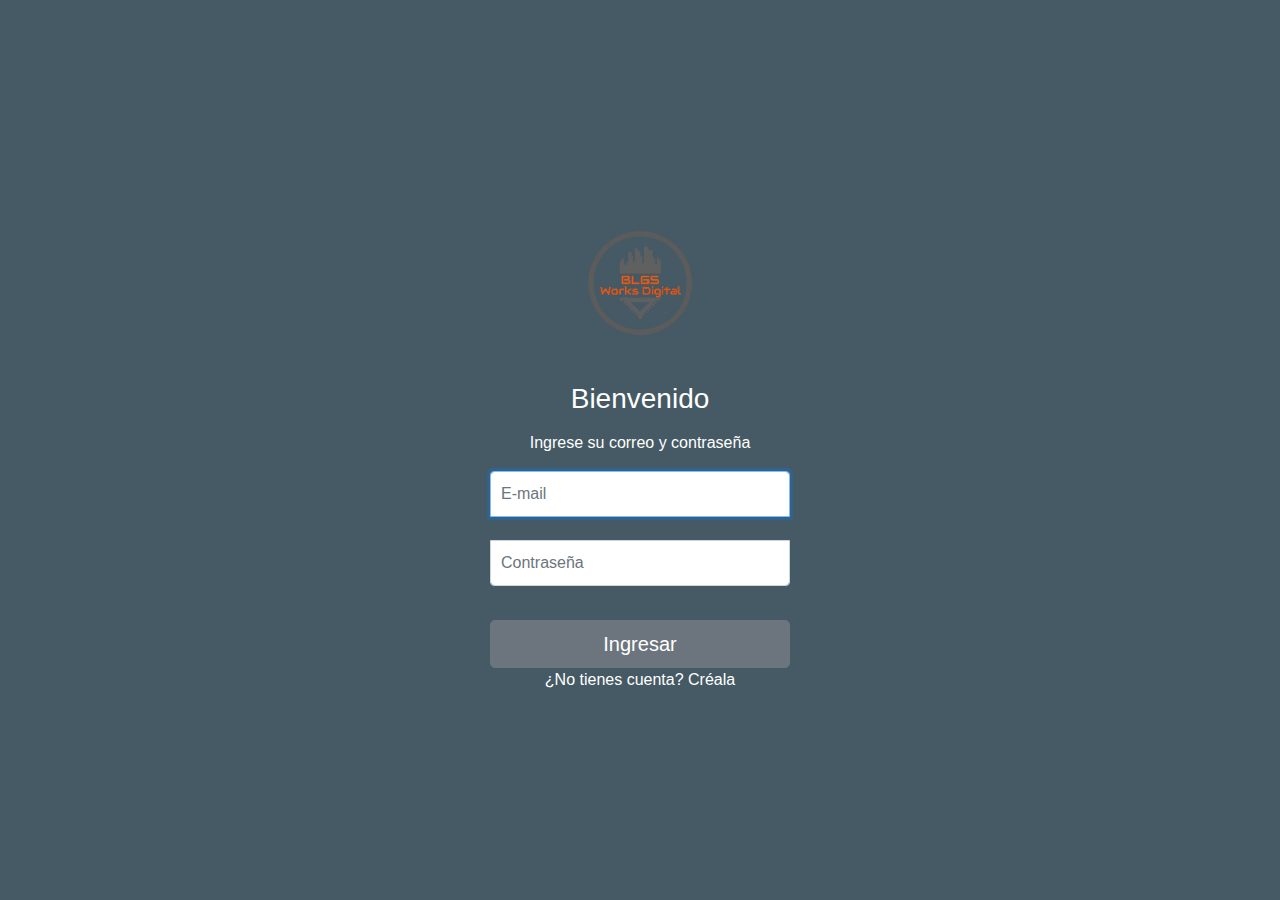
<file: login.html>
<!DOCTYPE html>
<html lang="en">

<head>
    <meta charset="UTF-8">
    <meta name="viewport" content="width=device-width, initial-scale=1.0">
    <link rel="stylesheet" href="https://cdnjs.cloudflare.com/ajax/libs/animate.css/4.1.1/animate.min.css" />
    <link rel="icon" href="assets/images/logo.ico" type="image/png" />
    <!--require css styles of bootstrap-->
    <link rel="stylesheet" href="assets/css/bootstrap/bootstrap.min.css">
    <link rel="stylesheet" href="assets/css/login.css">
    <title>Semiontic Inform</title>
</head>

<body>

    <form class="form-signin text-center text-white">
        <img class="mb-4" src="assets/images/logo.png" alt="" width="150" height="150">
        <h1 class="h3 mb-3 font-weight-normal ">Bienvenido</h1>
        <p class="mt-2 mb-3">Ingrese su correo y contraseña</p>
        <label for="inputEmail" class="sr-only">Email address</label>
        <input type="email" id="inputEmail" class="form-control" placeholder="E-mail" required autofocus="">
        <br>
        <label for="inputPassword" class="sr-only">Password</label>
        <input type="password" id="inputPassword" class="form-control" placeholder="Contraseña" required>
        <br>
        <button class="btn btn-lg btn-secondary btn-block" type="button" onclick="validar()">Ingresar</button>
        <a href="signup.html" class="mt-2 mb-3">¿No tienes cuenta? Créala</a>
    </form>
    <!--require popper, jquery and js of bootstrap-->
    <script src="assets/js/jquery-3.3.1.slim.min.js"></script>
    <script src="assets/js/popper.min.js"></script>
    <script src="assets/js/bootstrap/bootstrap.min.js"></script>
    <script src="assets/js/login.js"></script>
</body>

</html>
</file>
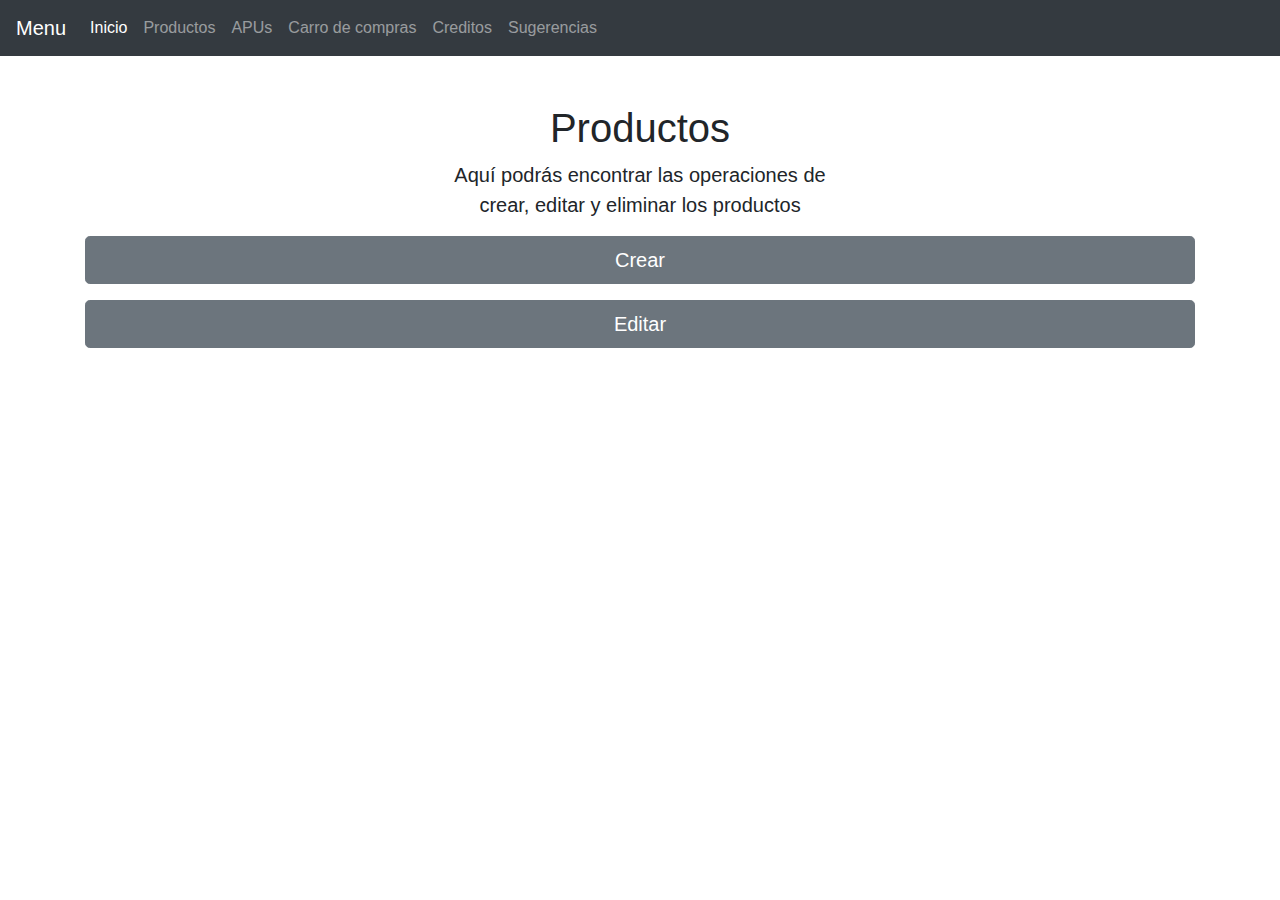
<file: products.html>
<!DOCTYPE html>
<html lang="en">

<head>
    <meta charset="UTF-8">
    <meta name="viewport" content="width=device-width, initial-scale=1.0">
    <link rel="stylesheet" href="https://cdnjs.cloudflare.com/ajax/libs/animate.css/4.1.1/animate.min.css" />
    <link rel="icon" href="assets/images/logo.ico" type="image/png" />
    <!--require css styles of bootstrap-->
    <link rel="stylesheet" href="assets/css/bootstrap/bootstrap.min.css">
    <link rel="stylesheet" href="assets/css/products.css">
    <title>Semiontic Inform</title>
</head>

<body>
    <nav class="navbar navbar-expand-md navbar-dark bg-dark ">
        <a class="navbar-brand" href="#">Menu</a>
        <button class="navbar-toggler collapsed" type="button" data-toggle="collapse" data-target="#navbarsExampleDefault" aria-controls="navbarsExampleDefault" aria-expanded="false" aria-label="Toggle navigation">
          <span class="navbar-toggler-icon"></span>
        </button>

        <div class="navbar-collapse collapse" id="navbarsExampleDefault">
            <ul class="navbar-nav mr-auto">
                <li class="nav-item active">
                    <a class="nav-link" href="./intro.html">Inicio <span class="sr-only">(current)</span></a>
                </li>
                <li class="nav-item">
                    <a class="nav-link" href="./products.html">Productos</a>
                </li>
                <li class="nav-item">
                    <a class="nav-link" href="./apusIntro.html">APUs</a>
                </li>
                <li class="nav-item">
                    <a class="nav-link" href="./cart.html">Carro de compras</a>
                </li>
                <li class="nav-item">
                    <a class="nav-link" href="./creditos.html">Creditos</a>
                </li>
                <p class="text-secondary mobile">---------------------------------------- <br> Ayúdanos</p>
                <li class="nav-item">
                    <a class="nav-link" href="./suggestions.html">Sugerencias</a>
                </li>
            </ul>
        </div>
    </nav>
    <!-- End section navbar-->
    <main role="main" class="container text-center mt-5">

        <div class="starter-template">
            <h1>Productos</h1>
            <p class="lead">Aquí podrás encontrar las operaciones de <br> crear, editar y eliminar los productos</p>
        </div>
        <div class="starter-template">
            <a href="./createProduct.html" class="btn btn-secondary btn-lg btn-block mb-3">Crear</a>
            <a href="./editProduct.html" class="btn btn-secondary btn-lg btn-block mb-3">Editar</a>
        </div>

    </main>
    <!--require popper, jquery and js of bootstrap-->
    <script src="assets/js/jquery-3.3.1.slim.min.js"></script>
    <script src="assets/js/popper.min.js"></script>
    <script src="assets/js/bootstrap/bootstrap.min.js"></script>
</body>

</html>
</file>
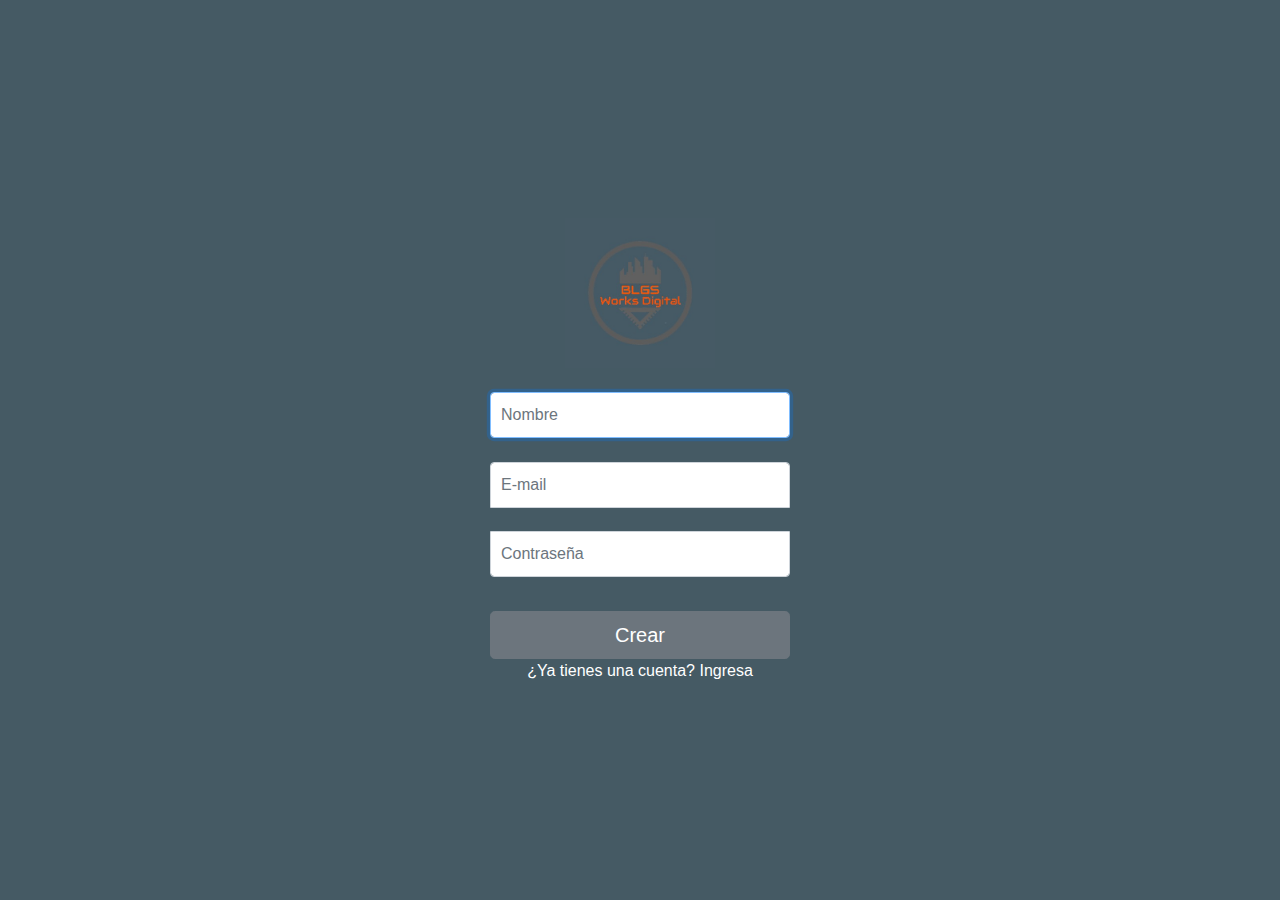
<file: signup.html>
<!DOCTYPE html>
<html lang="en">

<head>
    <meta charset="UTF-8">
    <meta name="viewport" content="width=device-width, initial-scale=1.0">
    <link rel="stylesheet" href="https://cdnjs.cloudflare.com/ajax/libs/animate.css/4.1.1/animate.min.css" />
    <link rel="icon" href="assets/images/logo.ico" type="image/png" />
    <!--require css styles of bootstrap-->
    <link rel="stylesheet" href="assets/css/bootstrap/bootstrap.min.css">
    <link rel="stylesheet" href="assets/css/login.css">
    <title>Semiontic Inform</title>
</head>

<body>

    <form class="form-signin text-center text-white">
        <img class="mb-4" src="assets/images/logo.png" alt="" width="150" height="150">
        <label for="inputEmail" class="sr-only">Nombre</label>
        <input type="text" id="inputName" class="form-control" placeholder="Nombre" required autofocus="">
        <br>
        <label for="inputEmail" class="sr-only">Email address</label>
        <input type="email" id="inputEmail" class="form-control" placeholder="E-mail" required autofocus="">
        <br>
        <label for="inputPassword" class="sr-only">Password</label>
        <input type="password" id="inputPassword" class="form-control" placeholder="Contraseña" required>
        <br>
        <button class="btn btn-lg btn-secondary btn-block" id="boton" type="button" onclick="validar()">Crear</button>
        <a href="login.html" class="mt-2 mb-3">¿Ya tienes una cuenta? Ingresa</a>
    </form>
    <!--require popper, jquery and js of bootstrap-->
    <script src="assets/js/jquery-3.3.1.slim.min.js"></script>
    <script src="assets/js/popper.min.js"></script>
    <script src="assets/js/bootstrap/bootstrap.min.js"></script>
    <script src="assets/js/signup.js"></script>
</body>

</html>
</file>
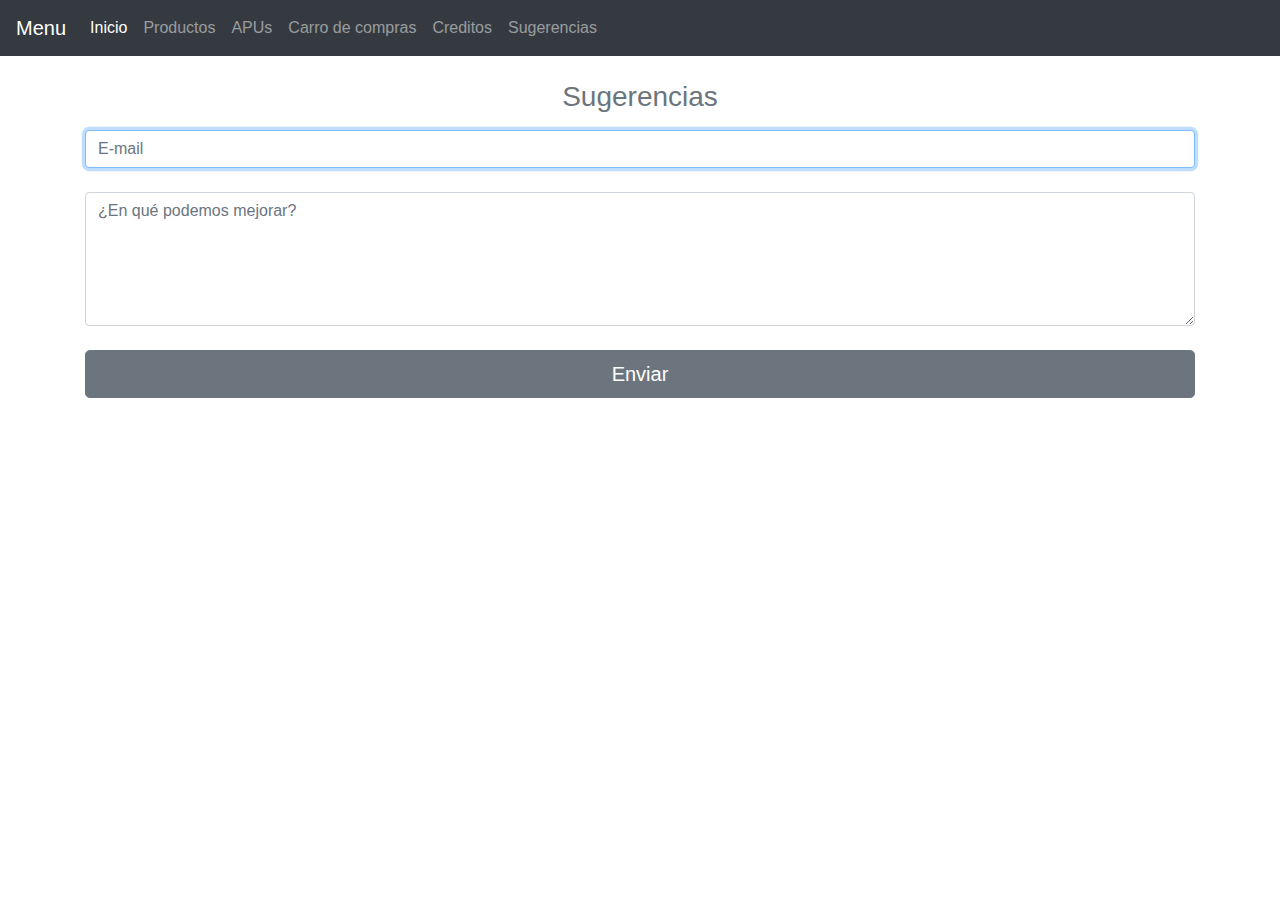
<file: suggestions.html>
<!DOCTYPE html>
<html lang="en">

<head>
    <meta charset="UTF-8">
    <meta name="viewport" content="width=device-width, initial-scale=1.0">
    <link rel="stylesheet" href="https://cdnjs.cloudflare.com/ajax/libs/animate.css/4.1.1/animate.min.css" />
    <link rel="icon" href="assets/images/logo.ico" type="image/png" />
    <!--require css styles of bootstrap-->
    <link rel="stylesheet" href="assets/css/bootstrap/bootstrap.min.css">
    <link rel="stylesheet" href="assets/css/suggestions.css">
    <title>Semiontic Inform</title>
</head>

<body>
    <nav class="navbar navbar-expand-md navbar-dark bg-dark ">
        <a class="navbar-brand" href="#">Menu</a>
        <button class="navbar-toggler collapsed" type="button" data-toggle="collapse" data-target="#navbarsExampleDefault" aria-controls="navbarsExampleDefault" aria-expanded="false" aria-label="Toggle navigation">
          <span class="navbar-toggler-icon"></span>
        </button>

        <div class="navbar-collapse collapse" id="navbarsExampleDefault">
            <ul class="navbar-nav mr-auto">
                <li class="nav-item active">
                    <a class="nav-link" href="./intro.html">Inicio <span class="sr-only">(current)</span></a>
                </li>
                <li class="nav-item">
                    <a class="nav-link" href="./products.html">Productos</a>
                </li>
                <li class="nav-item">
                    <a class="nav-link" href="./apusIntro.html">APUs</a>
                </li>
                <li class="nav-item">
                    <a class="nav-link" href="./cart.html">Carro de compras</a>
                </li>
                <li class="nav-item">
                    <a class="nav-link" href="./creditos.html">Creditos</a>
                </li>
                <p class="text-secondary mobile">---------------------------------------- <br> Ayúdanos</p>
                <li class="nav-item">
                    <a class="nav-link" href="./suggestions.html">Sugerencias</a>
                </li>
            </ul>
        </div>
    </nav>
    <!-- End section navbar-->
    <main role="main">
        <div class="container marketing text-center  mt-4">
            <form class="form-signin text-center">
                <h1 class="h3 mb-3 font-weight-normal text-secondary  animate__animated animate__pulse">Sugerencias</h1>
                <label for="inputEmail" class="sr-only">Email address</label>
                <input type="email" id="inputEmail" class="form-control" placeholder="E-mail" name="inputEmail" required autofocus="">
                <br>
                <textarea class="form-control" id="textAreaMessage" placeholder="¿En qué podemos mejorar?" required rows="5"></textarea>
                <br>
                <button class="btn btn-lg btn-secondary btn-block animate__animated animate__pulse" type="button" onclick="validar()">Enviar</button>
            </form>
        </div>
    </main>

    <!--require popper, jquery and js of bootstrap-->
    <script src="assets/js/jquery-3.3.1.slim.min.js"></script>
    <script src="assets/js/popper.min.js"></script>
    <script src="assets/js/bootstrap/bootstrap.min.js"></script>
    <script src="assets/js/suggestions.js"></script>
</body>

</html>
</file>
<file: assets/css/index.css>
/*
 * Globals
 */


/*
 * Base structure
 */

body {
    margin-top: 10%;
    background-color: #455a64;
}

@media (max-width: 600px) {
    body {
        margin-top: 200px;
        background-color: #455a64;
    }
    img {
        height: 100%;
        width: 100%;
    }
}
</file>
<file: assets/css/intro.css>
.jumbotron {
    background-color: white;
}

@media (max-width: 600px) {
    img {
        height: 300px;
        width: 300px;
    }
}
</file>
<file: assets/css/cart.css>
.mobile {
    display: none;
}

h1 {
    margin-top: 250px;
}

@media (max-width: 600px) {
    h1 {
        margin-top: 250px;
    }
    .mobile {
        display: block;
    }
}
</file>
<file: assets/css/createProduct.css>
html,
body {
    height: 100%;
}

.mobile {
    display: none;
}

@media (max-width: 600px) {
    img {
        height: 300px;
        width: 300px;
    }
    .mobile {
        display: block;
    }
}

.form-signin {
    width: 100%;
    max-width: 330px;
    padding: 15px;
    margin: auto;
}

.form-signin .checkbox {
    font-weight: 400;
}

.form-signin .form-control {
    position: relative;
    box-sizing: border-box;
    height: auto;
    padding: 10px;
    font-size: 16px;
}

.form-signin .form-control:focus {
    z-index: 2;
}

.form-signin input[type="email"] {
    margin-bottom: -1px;
    border-bottom-right-radius: 0;
    border-bottom-left-radius: 0;
}

.form-signin input[type="password"] {
    margin-bottom: 10px;
    border-top-left-radius: 0;
    border-top-right-radius: 0;
}
</file>
<file: assets/css/login.css>
html,
body {
    height: 100%;
}

body {
    display: -ms-flexbox;
    display: flex;
    -ms-flex-align: center;
    align-items: center;
    padding-top: 40px;
    padding-bottom: 40px;
    background-color: #455a64;
}

a {
    color: white;
}

a:hover {
    color: grey;
}

.form-signin {
    width: 100%;
    max-width: 330px;
    padding: 15px;
    margin: auto;
}

.form-signin .checkbox {
    font-weight: 400;
}

.form-signin .form-control {
    position: relative;
    box-sizing: border-box;
    height: auto;
    padding: 10px;
    font-size: 16px;
}

.form-signin .form-control:focus {
    z-index: 2;
}

.form-signin input[type="email"] {
    margin-bottom: -1px;
    border-bottom-right-radius: 0;
    border-bottom-left-radius: 0;
}

.form-signin input[type="password"] {
    margin-bottom: 10px;
    border-top-left-radius: 0;
    border-top-right-radius: 0;
}
</file>
<file: assets/css/products.css>
.mobile {
    display: none;
}

@media (max-width: 600px) {
    img {
        height: 300px;
        width: 300px;
    }
    .mobile {
        display: block;
    }
}
</file>
<file: assets/css/suggestions.css>
.mobile {
    display: none;
}

@media (max-width: 600px) {
    .mobile {
        display: block;
    }
}
</file>
